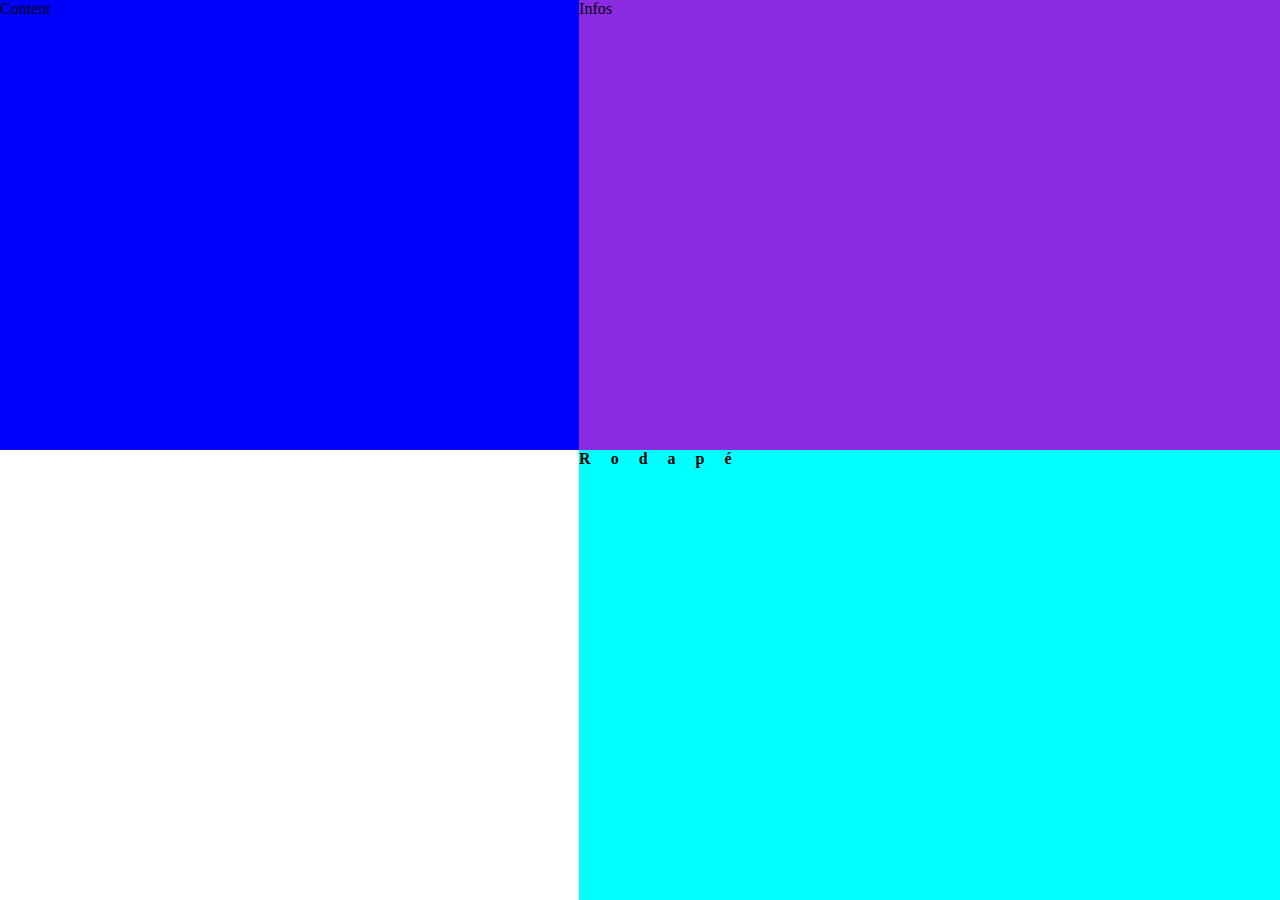
<file: layouts/index.html>
<!DOCTYPE html>
<html lang="en">
<head>
    <meta charset="UTF-8">
    <meta http-equiv="X-UA-Compatible" content="IE=edge">
    <meta name="viewport" content="width=device-width, initial-scale=1.0">

    <link rel="stylesheet" href="./index.css">

    <title>Document</title>
</head>
<body>
 <!--
 <div class="box">
    <div class="class1"></div>
    <div class="class2"></div>
    <div class="class3"></div>
</div>
 -->


 <header>Hey</header>

 <main>Content</main>

 <aside>Infos</aside>

 <footer>Rodapé</footer>
</body>
</html>
</file>
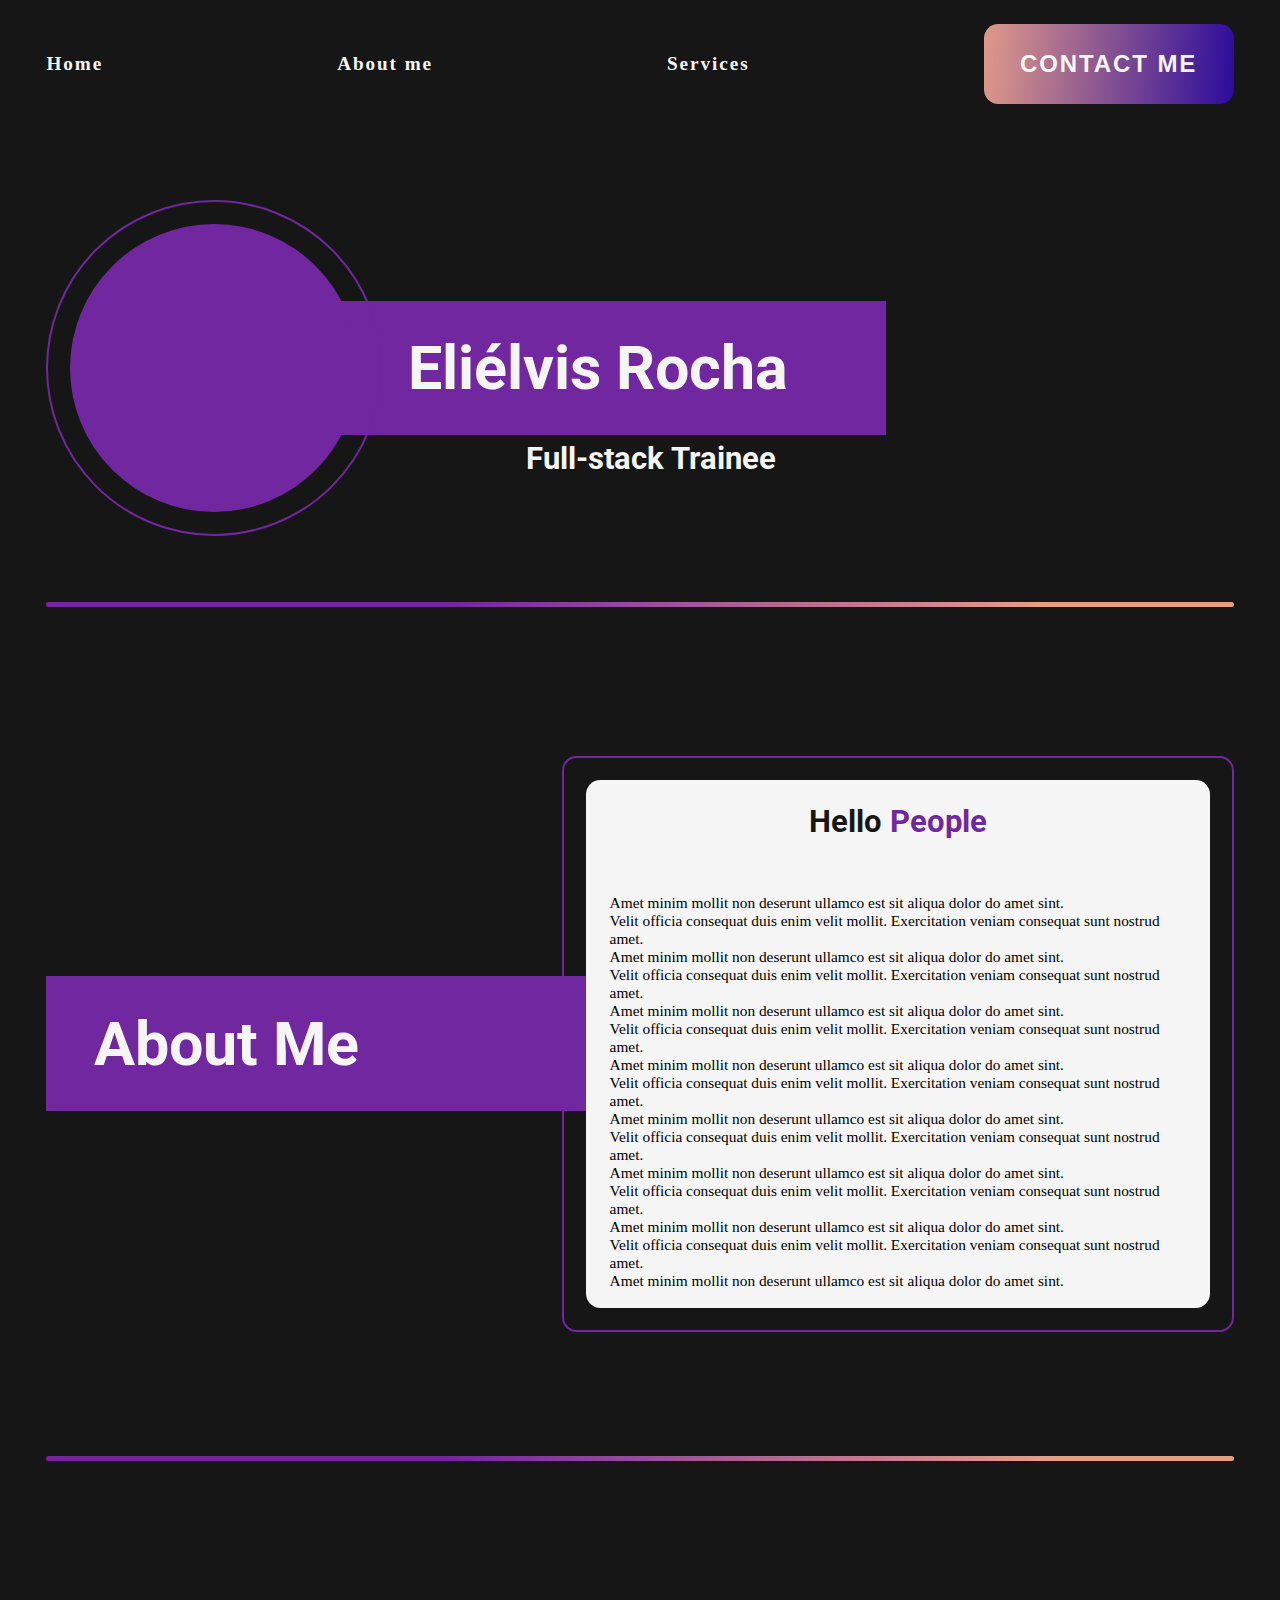
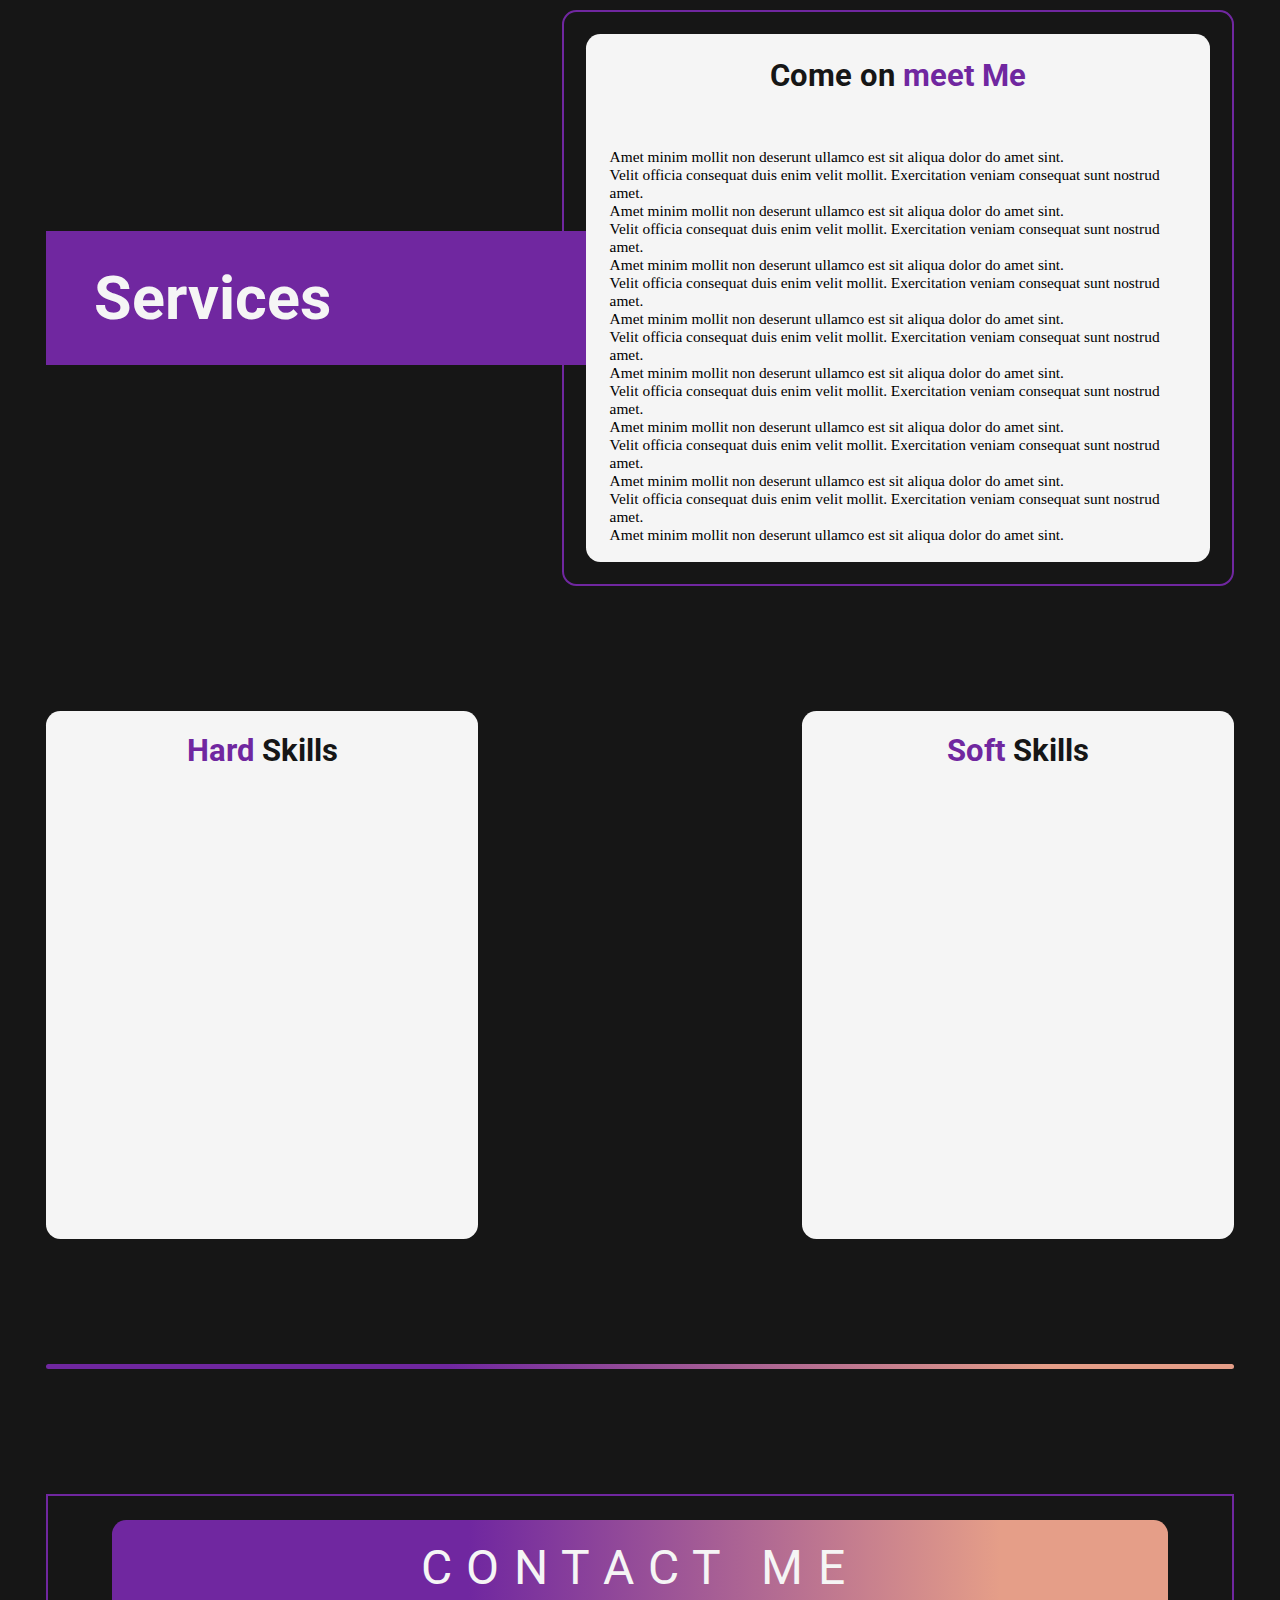
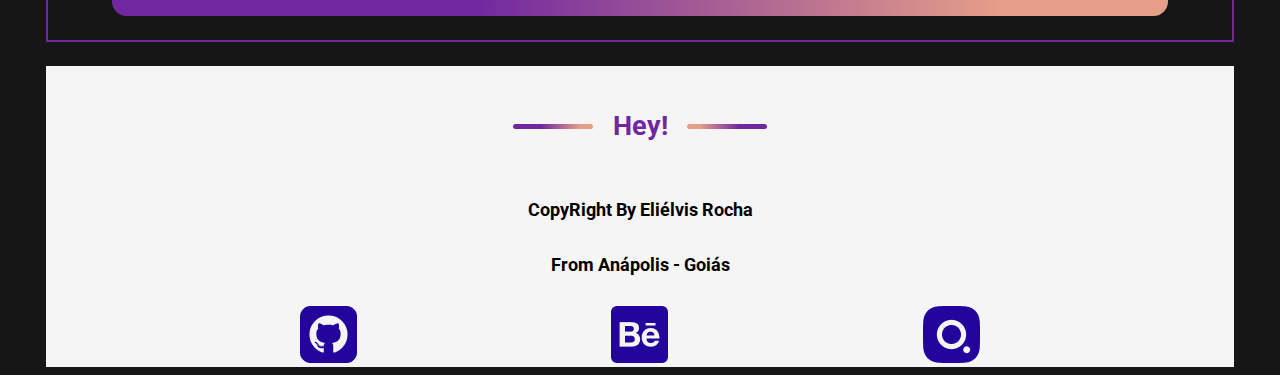
<file: mySite/index.html>
<!DOCTYPE html>
<html lang="en">
<head>
    <meta charset="UTF-8">
    <meta http-equiv="X-UA-Compatible" content="IE=edge">
    <meta name="viewport" content="width=device-width, initial-scale=1.0">
    <title>Document</title>

    <!-- FONTS -->

    <link rel="preconnect" href="https://fonts.googleapis.com">
    <link rel="preconnect" href="https://fonts.gstatic.com" crossorigin>
    <link href="https://fonts.googleapis.com/css2?family=Roboto:wght@300;400&display=swap" rel="stylesheet">

    <!-- FAVICON -->

    
    <!-- CSS -->
    <link rel="stylesheet" href="./index.css">

</head>
<body>
    
  <!-- Initial Part(Home)-->
 <div class="container" id="home">

  <nav class="navigation">
        <a href="#home" class="homeBegin">Home</a>
        <a href="#aboutMe" class="aboutBegin">About me</a>
        <a href="#services" class="servicesBegin">Services</a>
           <button class="buttonCtaOne"><a href="https://linktr.ee/ElielvisRocha" class="contactMe" target="_blank">CONTACT ME</a></button>
  </nav>
<!---->
          <div class="sectionOfHome">

            <div class="circleOne">
              <div class="circleTwo"></div>

              <div class="myName">
                <h1 class="myNameText">Eliélvis Rocha</h1>
              </div>
                 
            </div>
                   <h3 class="fullStackTitle">Full-stack Trainee</h3>

          </div>
            
           
          
<!---->

          <span><p  class="divisionOne"></p></span>
 </div>


  <!--About Me Section-->
 

 <div class="container">

  <section id="aboutMe">
                             
    <div class="aboutMeSectionTitle">
      <h1 class="aboutMeTextTitle">About Me</h1>
    </div>

    <div class="positionSectionAboutMe">
      <div class="borderOfSectionAboutMe">
        <div class="aboutMeApresentation">
            <h1 class="helloPeople">Hello <span class="people">People</span></h1>
            <br>

            <p>Amet minim mollit non deserunt ullamco est sit aliqua dolor do amet sint. <br>
              Velit officia consequat duis enim velit mollit. Exercitation veniam consequat sunt nostrud amet. <br>
              Amet minim mollit non deserunt ullamco est sit aliqua dolor do amet sint. <br>
              Velit officia consequat duis enim velit mollit. Exercitation veniam consequat sunt nostrud amet. <br>
              Amet minim mollit non deserunt ullamco est sit aliqua dolor do amet sint. <br>
              Velit officia consequat duis enim velit mollit. Exercitation veniam consequat sunt nostrud amet. <br>
              Amet minim mollit non deserunt ullamco est sit aliqua dolor do amet sint. <br>
              Velit officia consequat duis enim velit mollit. Exercitation veniam consequat sunt nostrud amet. <br>
              Amet minim mollit non deserunt ullamco est sit aliqua dolor do amet sint. <br>
              Velit officia consequat duis enim velit mollit. Exercitation veniam consequat sunt nostrud amet. <br>
              Amet minim mollit non deserunt ullamco est sit aliqua dolor do amet sint. <br>
              Velit officia consequat duis enim velit mollit. Exercitation veniam consequat sunt nostrud amet. <br>
              Amet minim mollit non deserunt ullamco est sit aliqua dolor do amet sint. <br>
              Velit officia consequat duis enim velit mollit. Exercitation veniam consequat sunt nostrud amet. <br>
              Amet minim mollit non deserunt ullamco est sit aliqua dolor do amet sint. <br>
              </p>
        </div>
      </div>
    </div>
    

  </section>

  <span><p  class="divisionOne"></p></span>

 </div>


 <!--Services Section-->

 <div class="container">

  <section id="services">
                             
    <div class="aboutMeSectionTitle">
      <h1 class="aboutMeTextTitle">Services</h1>
    </div>

    <div class="positionSectionAboutMe">
      <div class="borderOfSectionAboutMe">
        <div class="aboutMeApresentation">
            <h1 class="helloPeople">Come on <span class="people">meet Me</span></h1>
            <br>

            <p>Amet minim mollit non deserunt ullamco est sit aliqua dolor do amet sint. <br>
              Velit officia consequat duis enim velit mollit. Exercitation veniam consequat sunt nostrud amet. <br>
              Amet minim mollit non deserunt ullamco est sit aliqua dolor do amet sint. <br>
              Velit officia consequat duis enim velit mollit. Exercitation veniam consequat sunt nostrud amet. <br>
              Amet minim mollit non deserunt ullamco est sit aliqua dolor do amet sint. <br>
              Velit officia consequat duis enim velit mollit. Exercitation veniam consequat sunt nostrud amet. <br>
              Amet minim mollit non deserunt ullamco est sit aliqua dolor do amet sint. <br>
              Velit officia consequat duis enim velit mollit. Exercitation veniam consequat sunt nostrud amet. <br>
              Amet minim mollit non deserunt ullamco est sit aliqua dolor do amet sint. <br>
              Velit officia consequat duis enim velit mollit. Exercitation veniam consequat sunt nostrud amet. <br>
              Amet minim mollit non deserunt ullamco est sit aliqua dolor do amet sint. <br>
              Velit officia consequat duis enim velit mollit. Exercitation veniam consequat sunt nostrud amet. <br>
              Amet minim mollit non deserunt ullamco est sit aliqua dolor do amet sint. <br>
              Velit officia consequat duis enim velit mollit. Exercitation veniam consequat sunt nostrud amet. <br>
              Amet minim mollit non deserunt ullamco est sit aliqua dolor do amet sint. <br>
              </p>
        </div>
      </div>
    </div>    

  </section>

 </div>

 <!--Hard Skills and Soft Skills-->

 <div class="container">

  <div class="hardSkillsSoftSkills">

    <div class="hardSkills">
      <h1 class="helloPeople"><span class="people">Hard</span> Skills</h1>
    </div>




    <div class="softSkills">
      <h1 class="helloPeople"><span class="people">Soft</span> Skills</h1>
    </div>


  </div>

   <span><p  class="divisionOne"></p></span>

 </div>

 <!--Last button of call to action-->


 <div class="container">
  <div class="lastButton">
    <div class="borderOfLastButtonCTA">
      <div>
        <button class="buttonOfCTATwo"><a href="https://linktr.ee/ElielvisRocha" class="contactMeTwo" target="_blank">CONTACT ME</a></button>
      </div>
    </div>
  </div>

 </div>


 <!--Footer-->


 <div class="container">
   <footer>
      <div class="footer">


        <div class="footerTextOne">
          <span><p class="decorationOfLeft"></p></span>
            <h3><p class="hey">Hey!</p></h3>
          <span><p class="decorationOfRight"></p></span>
        </div>

        <div class="footerTextTwo">
          <h3>CopyRight By Eliélvis Rocha</h3>
          <br>
          <h3>From Anápolis - Goiás</h3>
        </div>

        <br>
        
      </div>

      <div class="socialMedias">
        <a href=""><img src="Vector-2.png" alt="image-of-github.png" class="github"></a>
        <a href=""><img src="Vector-3.png" alt="image-of-behance.png" class="behance"></a>
        <a href=""><img src="Vector.png" alt="image-of-instagram.png" class="instagram"></a>
      </div>
   </footer>
 </div>

</body>
</html>
</file>
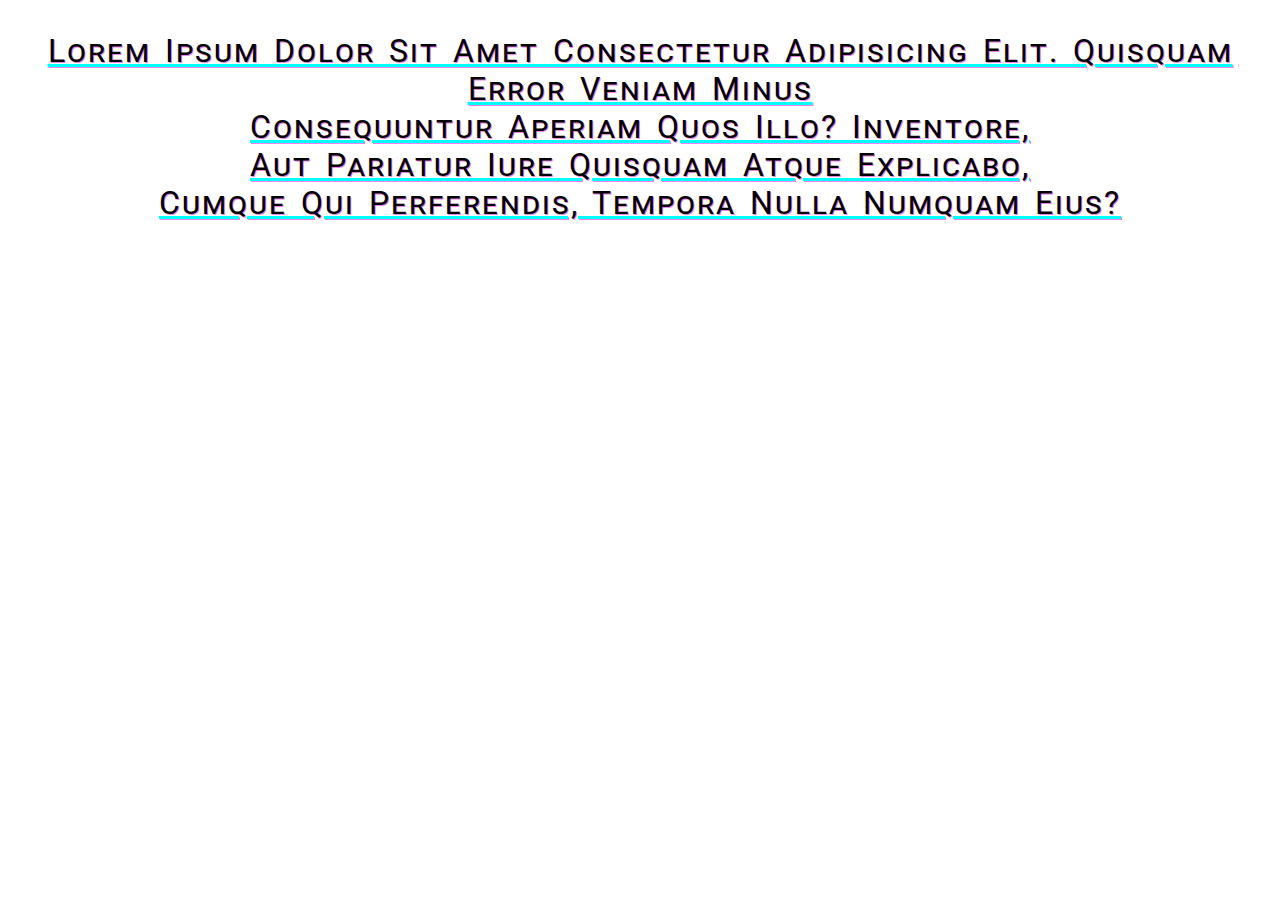
<file: texts and fonts/index.html>
<!DOCTYPE html>
<html lang="en">
<head>
    <meta charset="UTF-8">
    <meta http-equiv="X-UA-Compatible" content="IE=edge">
    <meta name="viewport" content="width=device-width, initial-scale=1.0">
    <link rel="stylesheet" href="./nidex.css">
    <title>Document</title>
</head>
<body>
    <p>
        Lorem ipsum dolor sit amet consectetur adipisicing elit. Quisquam error veniam minus <br>
         consequuntur aperiam quos illo? Inventore, <br>
         aut pariatur iure quisquam atque explicabo, <br>
          cumque qui perferendis, tempora nulla numquam eius?
    </p>
</body>
</html>
</file>
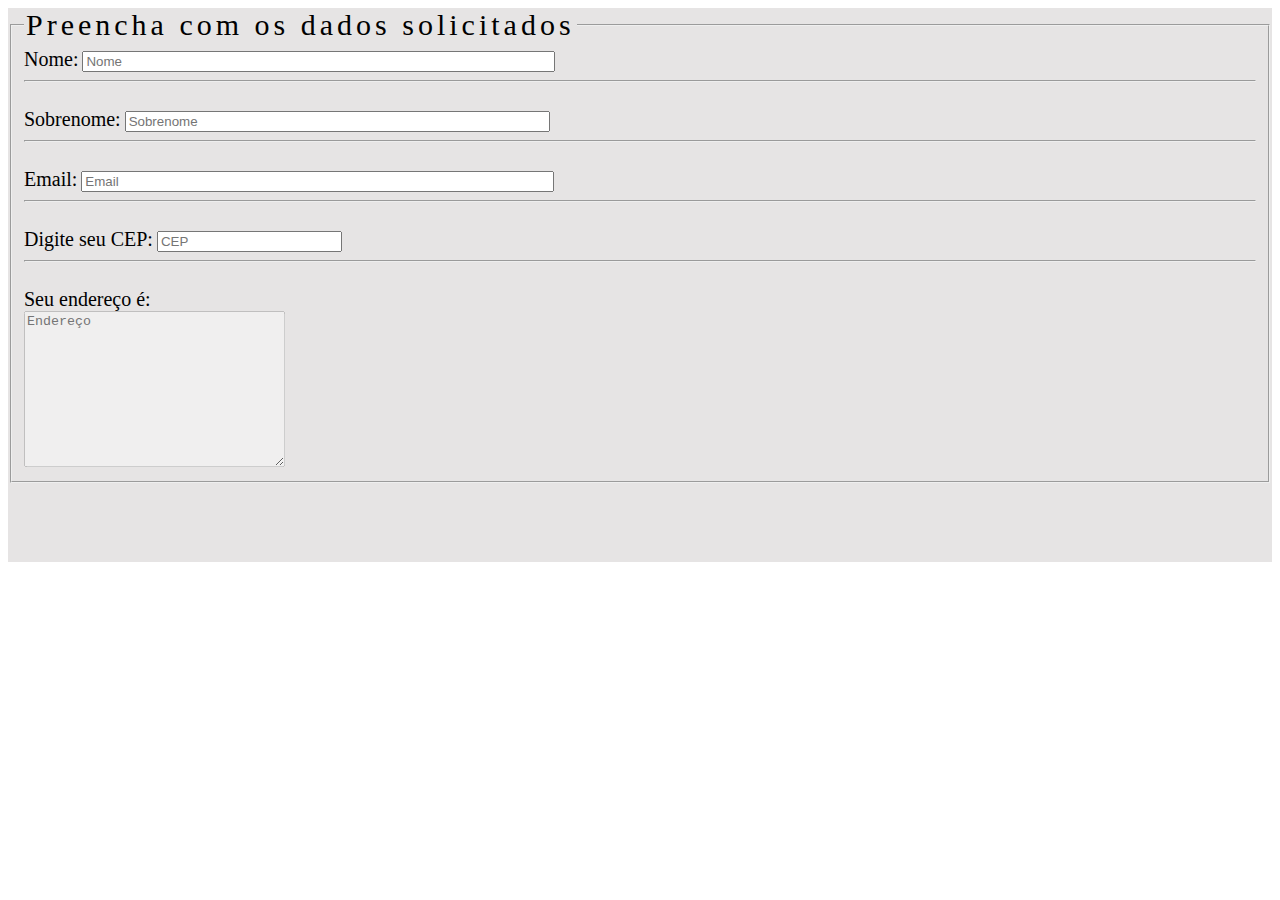
<file: Formularios/meuFormulario.html>
<!DOCTYPE html>
<html lang="en">
<head>
    <meta charset="UTF-8">
    <meta http-equiv="X-UA-Compatible" content="IE=edge">
    <meta name="viewport" content="width=device-width, initial-scale=1.0">
    <title>Document</title>
</head>
<body>
    <form action="" style="background: rgb(230, 228, 228);" id="form">
      
        <fieldset>
            <legend style="letter-spacing: 4px; font-size: 30px;">Preencha com os dados solicitados</legend>
            <label style="font-size: 20px;">Nome:</label>
            <input type="text" title="Nome" size="56" placeholder="Nome">

            <hr>
            <br>

            <label style="font-size: 20px;">Sobrenome:</label>
            <input type="text" title="Sobrenome" size="50" placeholder="Sobrenome">

            <hr>
            <br>

            <label style="font-size: 20px;">Email:</label>
            <input type="email" title="Email" size="56" placeholder="Email">

            <hr>
            <br>

            
            <label style="font-size: 20px;">Digite seu CEP:</label>
            <input type="number" title="CEP" placeholder="CEP">

            <hr>
            <br>
            <label style="display: flex; font-size: 20px;"> Seu endereço é:</label>
            <textarea cols="30" rows="10" placeholder="Endereço" disabled></textarea>
           
        </fieldset>
        <button title="Enviar" name="form" type="submit" style="border-radius: 2px; background: rgb(92, 92, 252); color: aliceblue; padding: 10px 10px; margin-left: 1274px; margin-top: 40px;">ENVIAR</button>
    </form>
</body>
</html>
</file>
<file: Formularios/tagData.html>
<!DOCTYPE html>
<html lang="en">
<head>
    <meta charset="UTF-8">
    <meta http-equiv="X-UA-Compatible" content="IE=edge">
    <meta name="viewport" content="width=device-width, initial-scale=1.0">

    <link rel="stylesheet" href="./index.css">
    <title>Document</title>
</head>
<body>
       <input type="text" 
       list="fruitsdata"
       placeholder="Choice an fruit"
       >

       <datalist id="fruitsdata">
            <option >Apple</option>
            <option >Banana</option>
            <option >Mango</option>
            <option >Orange</option>
            <option >Cherry</option>
       </datalist>

       <datalist id="colors-data">
           <option>#ff0000</option>
           <option>#00ff00</option>
       </datalist>

       <input type="color" list="colors-data">
</body>
</html>
</file>
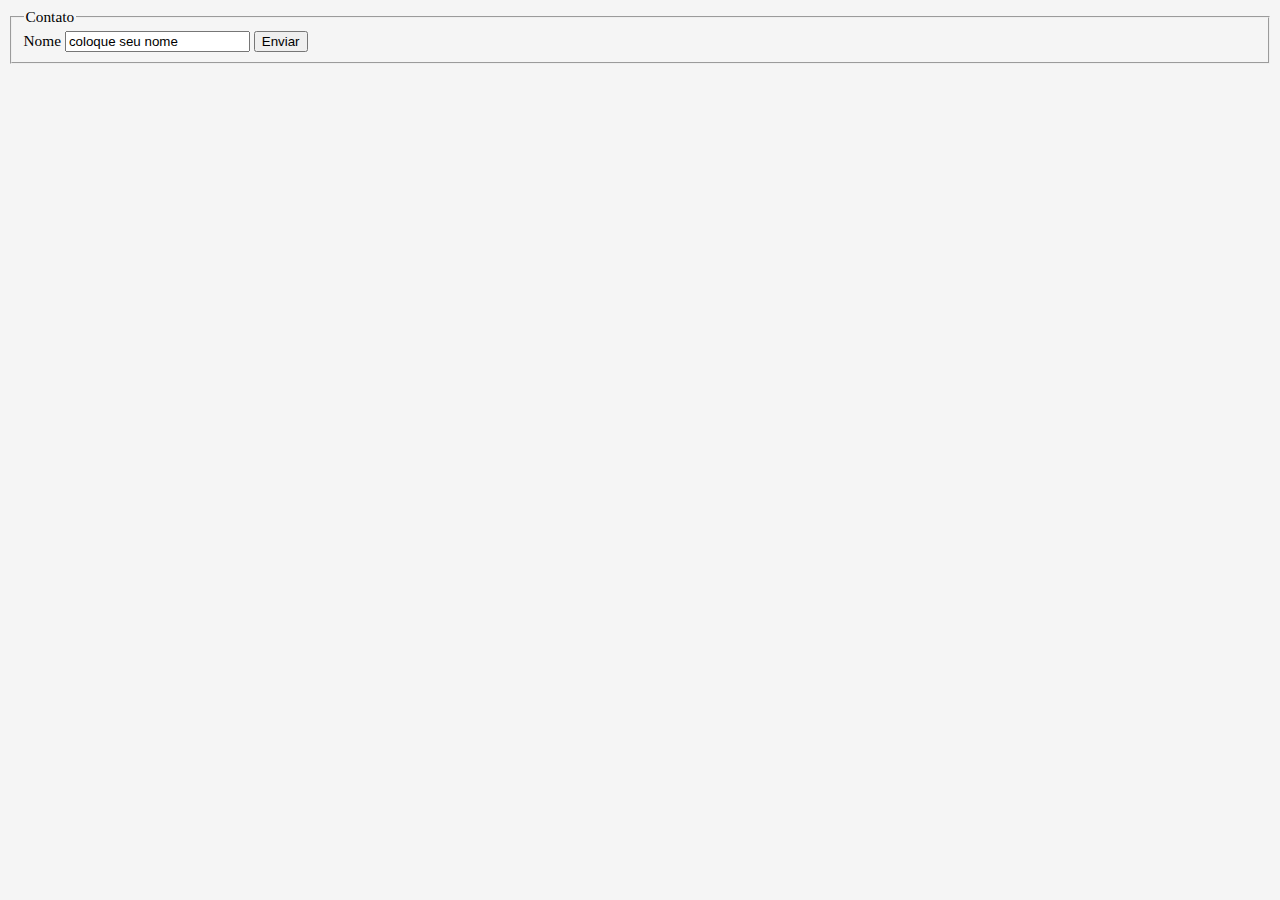
<file: Formularios/tagForm.html>
<!DOCTYPE html>
<html>
    <head>
        <meta charset="UTF-8">
        <meta http-equiv="X-UA-Compatible" content="IE=edge">
        <meta name="viewport" content="width=device-width, initial-scale=1.0">
    
        <link rel="stylesheet" href="./index.css">
    </head>


    
    <body>

        <form action="">
            <fieldset>
                <legend>Contato</legend>

                <label for="name">Nome</label>
                <input id="name" type="text" value="coloque seu nome">
              

                <button type="reset">Enviar</button>
            </fieldset>
        </form>



        
    </body>
</html>
</file>
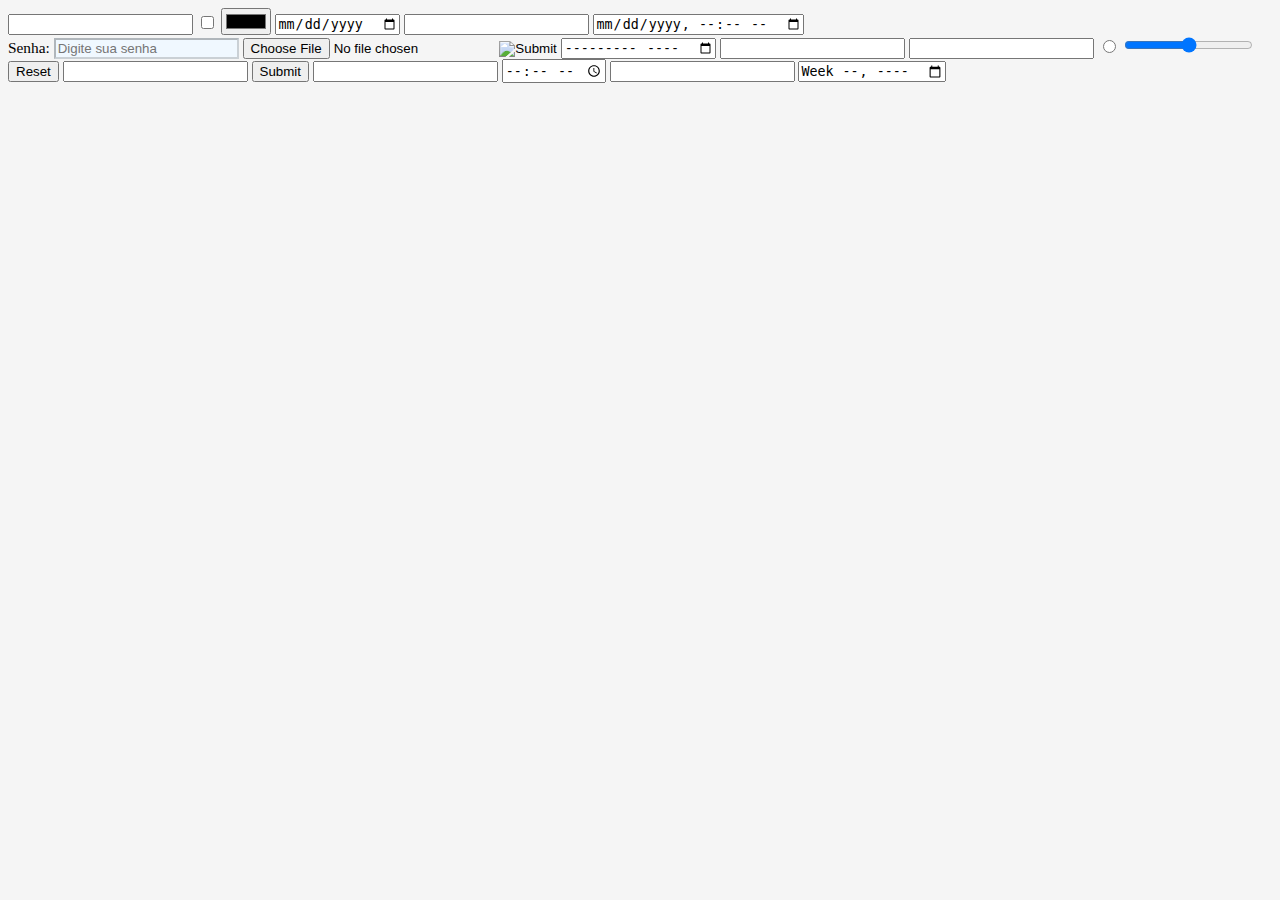
<file: Formularios/tagInput.html>
<!DOCTYPE html>
<html lang="en">
<head>
    <meta charset="UTF-8">
    <meta http-equiv="X-UA-Compatible" content="IE=edge">
    <meta name="viewport" content="width=device-width, initial-scale=1.0">
    <link rel="stylesheet" href="./index.css">
    <title>Document</title>
</head>
<body>
   <input type="text">
   <input type="checkbox">
   <input type="color">
   <input type="date">
   <input type="datetime">
   <input type="datetime-local">


   <form id="form"></form>

    <label for="email">Senha:</label>
   <input form="form" type="email" autocomplete="email" style="background-color: aliceblue;"
        disabled
        autofocus
        value=""
        readonly
        name="email"
        required
        placeholder="Digite sua senha"
   >





   <input type="file">
   <input type="hidden">
   <input type="image">
   <input type="month">
   <input type="number">
   <input type="password">
   <input type="radio">
   <input type="range">
   <input type="reset">
   <input type="search">
   <input type="submit">
   <input type="tel">
   <input type="time">
   <input type="url">
   <input type="week">
</body>
</html>
</file>
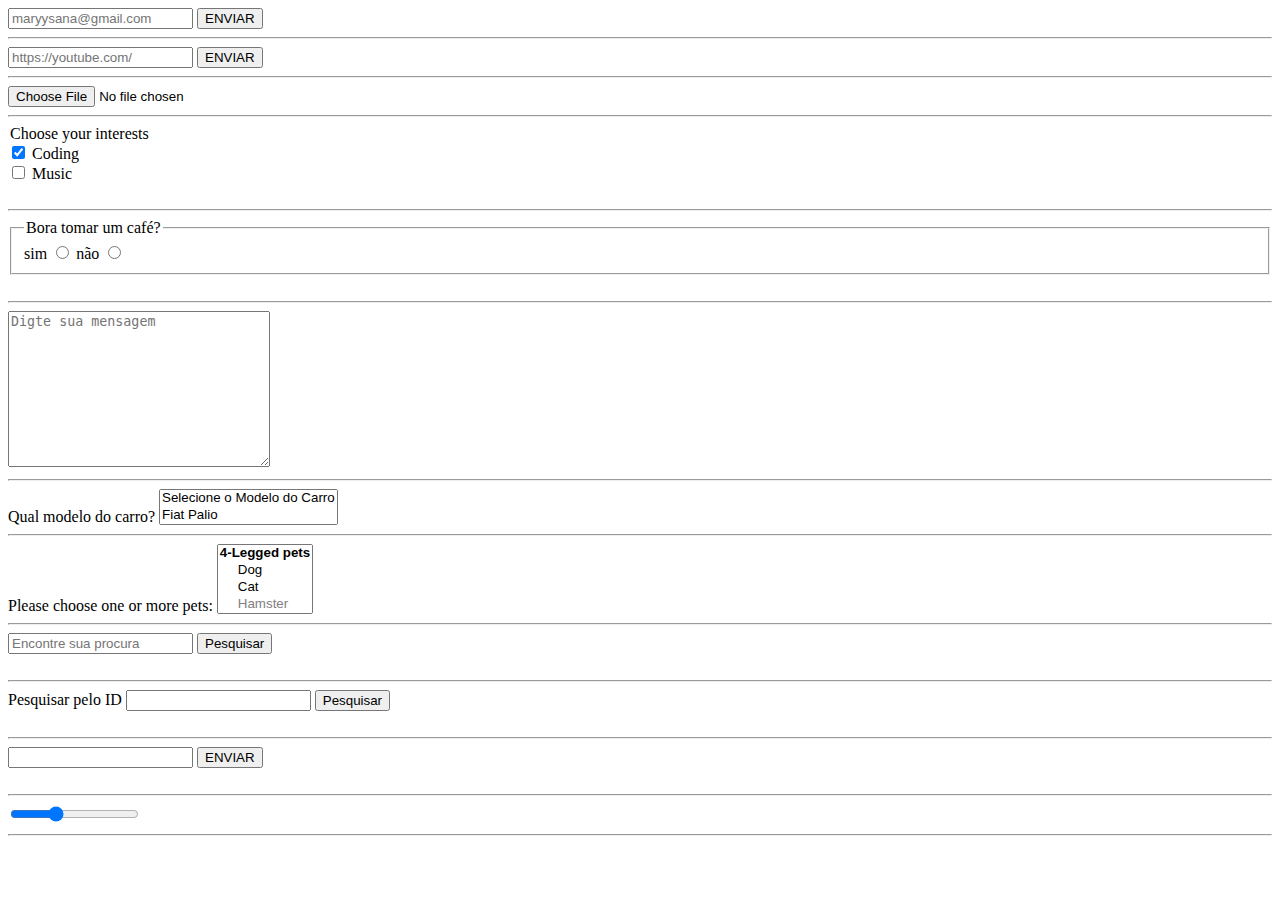
<file: Formularios/tagInputEmail.html>
<!DOCTYPE html>
<html lang="en">
<head>
    <meta charset="UTF-8">
    <meta http-equiv="X-UA-Compatible" content="IE=edge">
    <meta name="viewport" content="width=device-width, initial-scale=1.0">
    <title>Document</title>
</head>
<body>
   <form action="">
       <datalist id="email-list">
           <option>hiroysana@gmail.com</option>
           <option>hiroysana@gmail.com</option>
           <option>roseysana@gmail.com</option>
           <option>maryysana@gmail.com</option>
       </datalist>
    <input 
    multiple 
    type="email"
    minlength="8"
    maxlength="20"
    placeholder="maryysana@gmail.com"
    pattern=".+@gmail\.com"
    title="Use o Gmail"
    list="email-list"
    >
    <button type="submit">ENVIAR</button>

    <br>
    <hr>

       <datalist id="url-list">
           <option>https://youtube.com.br/</option>
           <option>https://youtube.com.br/</option>
           <option>https://youtube.com.br/</option>
           <option>https://youtube.com.br/</option>
           <option>https://youtube.com.br/</option>
       </datalist>

    <input 
    multiple 
    type="url"
    minlength="8"
    maxlength="200"
    placeholder="https://youtube.com/"
    pattern=".*\.com\.br.*"
    title="Use o Gmail"
    list="url-list"
    spellcheck="true"
    >
    <button type="submit">ENVIAR</button>

    <br>
    <hr>

    <input type="file" accept=".js">

    
    <br>
    <hr>


   </form>

   <form >
       <legend>Choose your interests</legend>
       <div>
           <input type="checkbox" id="coding" name="interest" value="coding" checked>
           <label for="coding">Coding</label>
       </div>
       <div>
        <input type="checkbox" id="music" name="interest" value="music">
        <label for="coding">Music</label>
    </div>



   
   </form>
  
   <br>
   <hr>

   <form action=""> 
    <fieldset>
        <legend>Bora tomar um café?</legend>

        <label for="yep">sim</label>
        <input type="radio" id="yep" name="coffee" value="yes">

        <label for="nono">não</label>
        <input type="radio" id="nono" name="coffee" value="no">
    </fieldset>

   </form>

   <br>
   <hr>

   
   <textarea id="test" cols="30" rows="10" maxlength="1000" minlength="50" wrap="soft" placeholder="Digte sua mensagem"></textarea>

   
   <br>
   <hr>

   <label for="car-select">Qual modelo do carro?</label>
   <select name="carmodel" id="car-select" size="2">
       <option>Selecione o Modelo do Carro</option>
       <option>Fiat Palio</option>
       <option>Corolla</option>
   </select>

   <br>
   <hr>

   <label for="">Please choose one or more pets:
        <select name="names" multiple size="4">
            <optgroup label="4-Legged pets">
                <option value="dog">Dog</option>
                <option value="cat">Cat</option>
                <option value="hamster" disabled>Hamster</option>
            </optgroup>
            <optgroup label="Flying pets">
                <option value="parrot">Parrot</option>
                <option value="macaw">Macaw</option>
                <option value="albatros" disabled>Albatross</option>
            </optgroup>
        </select>

   </label>

   <br>
   <hr>

   <datalist id="searchterms">
       <option>Mac</option>
       <option>Linux</option>
       <option>Windows</option>
       <option>Ubuntu</option>
       <option>XP</option>
   </datalist>



   <form action="">
    <input 
    type="search" 
    name="q" 
    list="searchterms" 
    placeholder="Encontre sua procura"
    aria-label="Campo de pesquisa: Encontre oque procura"
    >
    <button>Pesquisar</button>
   </form>

   <br>
   <hr>

   <form action="">
    <label for="">Pesquisar pelo ID</label>
    <input 
    type="search" 
    name="id" 
    pattern="[0-10]"
    title="Coloque um número entre 0 e 10"
    >
    <button>Pesquisar</button>
   </form>

   <br>
   <hr>

   <datalist id="testing">
       <option>10</option>
       <option>20</option>
   </datalist>

  <form action="">
    <input 
    list="testing"
    type="number"
   
     >
     <button >ENVIAR</button>
  </form>

  
  <br>
  <hr>

  <input type="range" min="20" max="200" value="80">

  <br>
  <hr>

  

</body>
</html>
</file>
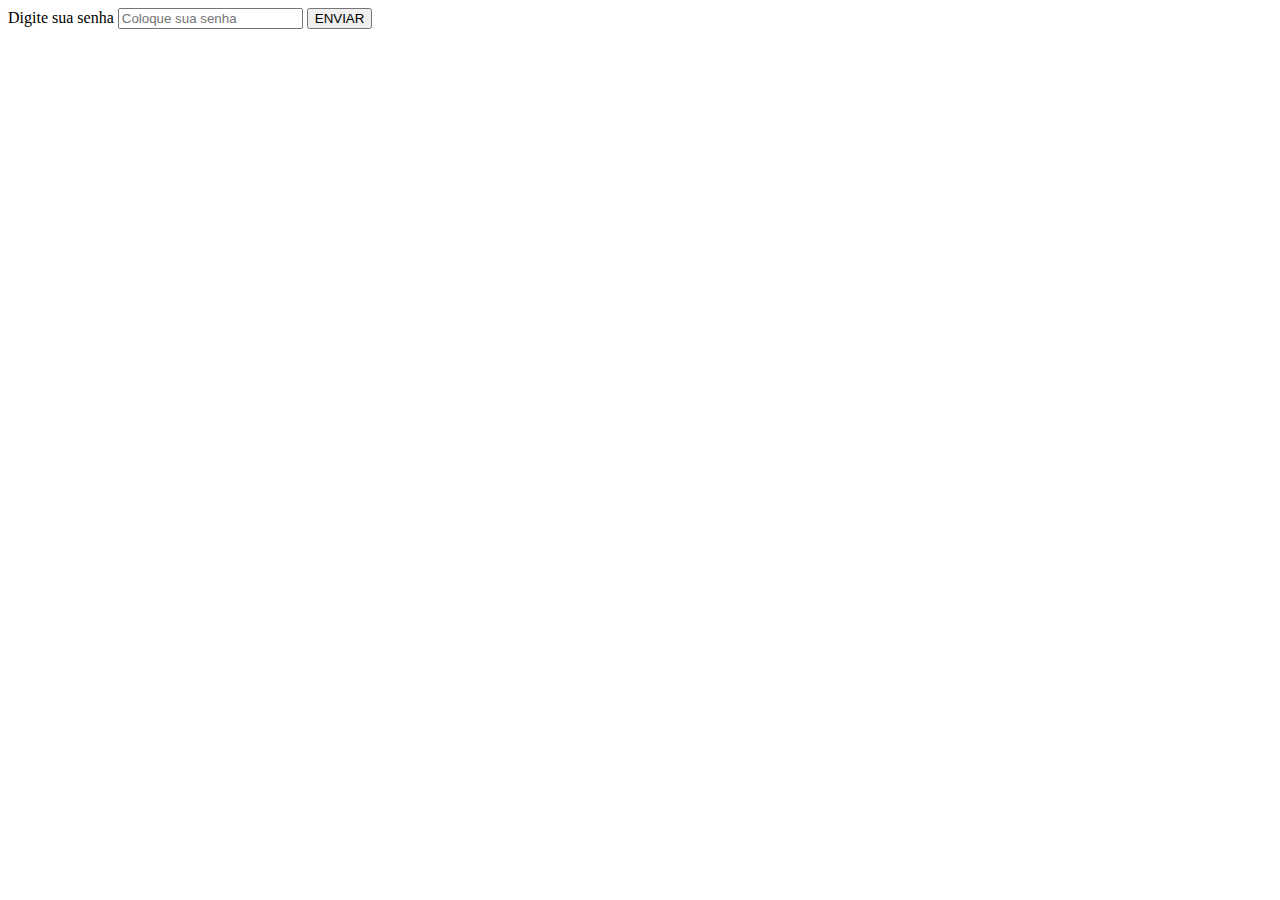
<file: Formularios/tagInputSenha.html>
<!DOCTYPE html>
<html lang="en">
<head>
    <meta charset="UTF-8">
    <meta http-equiv="X-UA-Compatible" content="IE=edge">
    <meta name="viewport" content="width=device-width, initial-scale=1.0">
    <title>Document</title>
</head>
<body>
    <form action="">
        <label for="">Digite sua senha</label>
        <input type="password" 
        placeholder="Coloque sua senha"
        minlength="4"
        maxlength="8"
        size="20"
        pattern="[0-9a-fA0f]{4,8}"
        title="Coloque HEX no mínimo 4 caracteres e no máximo 8 caracteres"
        required
        inputmode="tel"
        autocomplete="email"
        >
        <button type="submit">ENVIAR</button>
        
    </form>
</body>
</html>
</file>
<file: layouts/index.css>
/*

body {
    height: 100vh;
    margin: 0;
    display: flex;
    align-items: center;
    justify-content: center;
}

.box {
    width: 100vh;
    display: flex;
    flex-direction: row;
    justify-content: space-around;
}

.class1 {
    background-color: red;
    width: 50px;
    height: 50px;
    margin-bottom: 25px;

   
    position: relative;
    left: 500px;

    z-index: 3;
    
}

.class2 {
    background-color: black;
    width: 50px;
    height: 50px;
    margin-bottom: 25px;
    
   
    position: absolute;
    left: 500px;
    top: 0;

    z-index: 2;
  
}

.class3 {
    background-color: blue;
    width: 50px;
    height: 50px;
    margin-bottom: 25px;

    
    /*position: absolute;
    left: 490px;
    top: -10px;

    z-index: 3;
    
}
*/

body {
    display: grid;
    margin: 0;
    height: 100vh;

    grid-template-columns: 
    "header header"
    "main aside"
    "footer footer";
}

header {
    grid-area: header;
    background-color: red;
}

main {
    background-color: blue;
}

aside {
    background-color: blueviolet;
}

footer {
    background-color: aqua;
    grid-area: footer;
    letter-spacing: 20px;
    font-weight: 800;
}
</file>
<file: mySite/index.css>
@import url('https://fonts.googleapis.com/css2?family=Roboto:wght@300;400&display=swap');

html {
    font-size: 62.5%;
}

body {
    font-size: 1.6rem;
    background: #161616;
}

@media only screen and (max-width: 95rem) {
    html {
        font-size: 60%;
    }
}

@media only screen and (max-width: 65rem) {
    html {
        font-size: 58%;
    }
}

.container {
    margin-top: 2.5rem;
    margin-left: 4rem;
    margin-right: 4rem;
}

.navigation {
    display: flex;
    justify-content: space-between;
    align-items: center;
}

.homeBegin {
    text-decoration: none;
    color: #F5F5F5;
    font-weight: bold;
    font-size: 2rem;
    letter-spacing: 0.2rem;

    transition: 0.8s;
}

.homeBegin:hover {
    color: #7027A0;
    transform: scale(1.2    );
}

.aboutBegin {
    text-decoration: none;
    color: #F5F5F5;
    font-weight: bold;
    font-size: 2rem;
    letter-spacing: 0.2rem;

    transition: 0.8s;
}

.aboutBegin:hover {
    color: #7027A0;
    transform: scale(1.2);
}

.servicesBegin {
    text-decoration: none;
    color:#F5F5F5;
    font-weight: bold;
    font-size: 2rem;
    letter-spacing: 0.2rem;

    transition: 0.8s;
}

.servicesBegin:hover {
    color: #7027A0;
    transform: scale(1.2);
}

.buttonCtaOne {
    width: 250px;
    height: 80px;
    border: none;
    background: linear-gradient(275.34deg, #23049D -4.69%, #E59E88 102.75%);
    border-radius: 1.5rem;
    display: flex;
    justify-content: center;
    align-items: center;
    cursor: pointer;

    transition: 0.8s;
}

.buttonCtaOne:hover {
    transform: scale(1.1);
}

.contactMe{
    color: #F5F5F5;
    text-decoration: none;
    font-size: 2.5rem;
    font-weight: bold;
    letter-spacing: 0.2rem;
}


.sectionOfHome {
    box-sizing: border-box;
    margin-top: 10rem;
}


.circleOne {
    border-radius: 100%;
    width: 35rem;
    height: 35rem;
    border: 2px solid #7027A0;
    box-sizing: border-box;
    display: flex;
    justify-content: center;
    align-items: center;
}

.circleTwo {
    border-radius: 100%;
    width: 30rem;
    height: 30rem;
    background:#7027A0;
    box-sizing: border-box;
    position: absolute;
    z-index: 1;
}

.myName {
    width: 60rem;
    height: 14rem;
    background: #7027A0;
    position: absolute;
    z-index: -3;
    margin-left: 80rem;
    display: flex;
    justify-content: center;
    align-items: center;
}

.myNameText {
    font-family: -apple-system, BlinkMacSystemFont, 'Segoe UI', Roboto, Oxygen, Ubuntu, Cantarell, 'Open Sans', 'Helvetica Neue', sans-serif;
    font-size: 4em;
    color: #F5F5F5;
    position: absolute;
    z-index: 2;
}

.fullStackTitle {
    font-family: -apple-system, BlinkMacSystemFont, 'Segoe UI', Roboto, Oxygen, Ubuntu, Cantarell, 'Open Sans', 'Helvetica Neue', sans-serif;
    font-size: 2em;
    color: #F5F5F5;
    margin-left: 50rem;
    margin-top: -10rem;
}

.divisionOne {
    width:  100%;
    height: 5px;
    margin-top: 13rem;


    background: linear-gradient(90.34deg, #7027A0 33.83%, #E59E88 84.09%);
    border-radius: 25px;
}


/*About Me Section*/

.aboutMeSectionTitle {
    background: #7027A0;
    width: 80rem;
    height: 14rem;

    margin-top: 36rem;
    display: flex;
    align-items: center;
    position: absolute;
    z-index: -1;
}

.aboutMeTextTitle {
    margin-left: 5rem;
    font-family: -apple-system, BlinkMacSystemFont, 'Segoe UI', Roboto, Oxygen, Ubuntu, Cantarell, 'Open Sans', 'Helvetica Neue', sans-serif;
    font-size: 4em;
    color: #F5F5F5;
}

.positionSectionAboutMe {
    display: flex;
    flex-direction: row;
    align-items: center;
    justify-content: right;
}

.borderOfSectionAboutMe {
    border: 2px solid #7027A0;
    border-radius: 1.5rem;
    width: 70rem;
    height: 60rem;
    box-sizing: border-box;

    position: relative;
    z-index: 1;
    margin-top: 13rem;

    display: flex;
    justify-content: center;
    align-items: center;   
}

.aboutMeApresentation {
    background: #F5F5F5;
    border-radius: 1.5rem;
    width: 60rem;
    height: 50rem;
    display: flex;
    justify-content: center;
    align-items: center;
    flex-direction: column;
    padding: 2.5rem;
}

.helloPeople {
    font-size: 2em;
    color: #161616;
    font-family: -apple-system, BlinkMacSystemFont, 'Segoe UI', Roboto, Oxygen, Ubuntu, Cantarell, 'Open Sans', 'Helvetica Neue', sans-serif;
}

.people {
    color: #7027A0;
}


/*Hard Skills and Soft Skills*/


.hardSkillsSoftSkills {
    display: flex;
    justify-content: space-between;
    align-items: center;
    margin-top: 13rem;
}

.hardSkills {
    width: 45rem;
    height: 55rem;
    background: #F5F5F5;
    display: flex;
    align-items: center;
    flex-direction: column;
    border-radius: 1.5rem;
}

.softSkills {
    width: 45rem;
    height: 55rem;
    background: #F5F5F5;
    display: flex;
    align-items: center;
    flex-direction: column;
    border-radius: 1.5rem;
}

/*Last button of CTA on my page*/

.lastButton {
    display: flex;
    justify-content: center;
    align-items: center;
    margin-top: 13rem;
}

.borderOfLastButtonCTA {
    border: 2px solid #7027A0;
    height: 15rem;
    width: 100%;
    display: flex;
    justify-content: center;
    align-items: center;
}

.buttonOfCTATwo {
    height: 10rem;
    width: 110rem;
    border: none;
    border-radius: 1.5rem;
    background: linear-gradient(90.34deg, #7027A0 33.83%, #E59E88 84.09%);
    transition: 0.8s;
}

.buttonOfCTATwo:hover {
    transform: scale(1.1);
}

.contactMeTwo {
    text-decoration: none;
    color: #F5F5F5;
    font-size: 5rem;
    letter-spacing: 1.5rem;
    font-family: -apple-system, BlinkMacSystemFont, 'Segoe UI', Roboto, Oxygen, Ubuntu, Cantarell, 'Open Sans', 'Helvetica Neue', sans-serif;
}

/*Footer*/

footer {
    background: #F5F5F5;
}

.footer {
    display: flex;
    align-items: center;
    flex-direction: column;
}

.footerTextOne {
    display: flex;
    flex-direction: row;
    justify-content: center;
    align-items: center;
}

.hey {
    color:  #7027A0;
    font-family: -apple-system, BlinkMacSystemFont, 'Segoe UI', Roboto, Oxygen, Ubuntu, Cantarell, 'Open Sans', 'Helvetica Neue', sans-serif;
    font-size: 2.8rem;
}

.decorationOfLeft {
    width: 80px;
    height: 5px;
    background: linear-gradient(90.34deg, #7027A0 33.83%, #E59E88 84.09%);
    border-radius: 25px;
    margin-right: 2rem;
}

.decorationOfRight {
    width: 80px;
    height: 5px;
    background: linear-gradient(90.34deg, #7027A0 33.83%, #E59E88 84.09%);
    border-radius: 25px;
    margin-left: 2rem;
    transform: rotate(180deg);
}
.footerTextTwo {
    line-height: 1rem;
    font-family: 'Roboto';
    font-style: normal;
    font-weight: 300;
    font-display: swap;
    display: flex;
    align-items: center;
    flex-direction: column;
}

.socialMedias {
    display: flex;
    justify-content: space-evenly;
}

.github:hover {
    transition: 0.8s;
    transform: scale(0.8);
}

.behance:hover {
    transition: 0.8s;
    transform: scale(0.8);
}

.instagram:hover {
    transition: 0.8s;
    transform: scale(0.8);
}
</file>
<file: texts and fonts/nidex.css>
@import url('https://fonts.googleapis.com/css2?family=Roboto:wght@300;400&display=swap');


p { 
    font-family: 'Roboto', sans-serif;
    font-variant: small-caps;
    font-size: 2em;
    letter-spacing: 2px;
    word-spacing: 4px;
    text-transform: capitalize;
    text-decoration: underline;
    text-decoration-color: aqua;
    text-align: center;
    text-shadow: 1px 1px violet;
}
</file>
<file: Formularios/index.css>
html {
    font-size: 62.5%;
}

body {
    font-size: 1.6rem;
    background: #f5f5f5;
}

@media only screen and (max-width: 95rem) {
    html {
        font-size: 60%;
    }
}

@media only screen and (max-width: 65rem) {
    html {
        font-size: 58%;
    }
}

.form {
    display: flex;
    justify-content: space-evenly;
    align-items: center;
    flex-direction: column;

    margin-top: 40px;

    width: 500px;
    height: 500px;

    background: #007;
}
</file>
